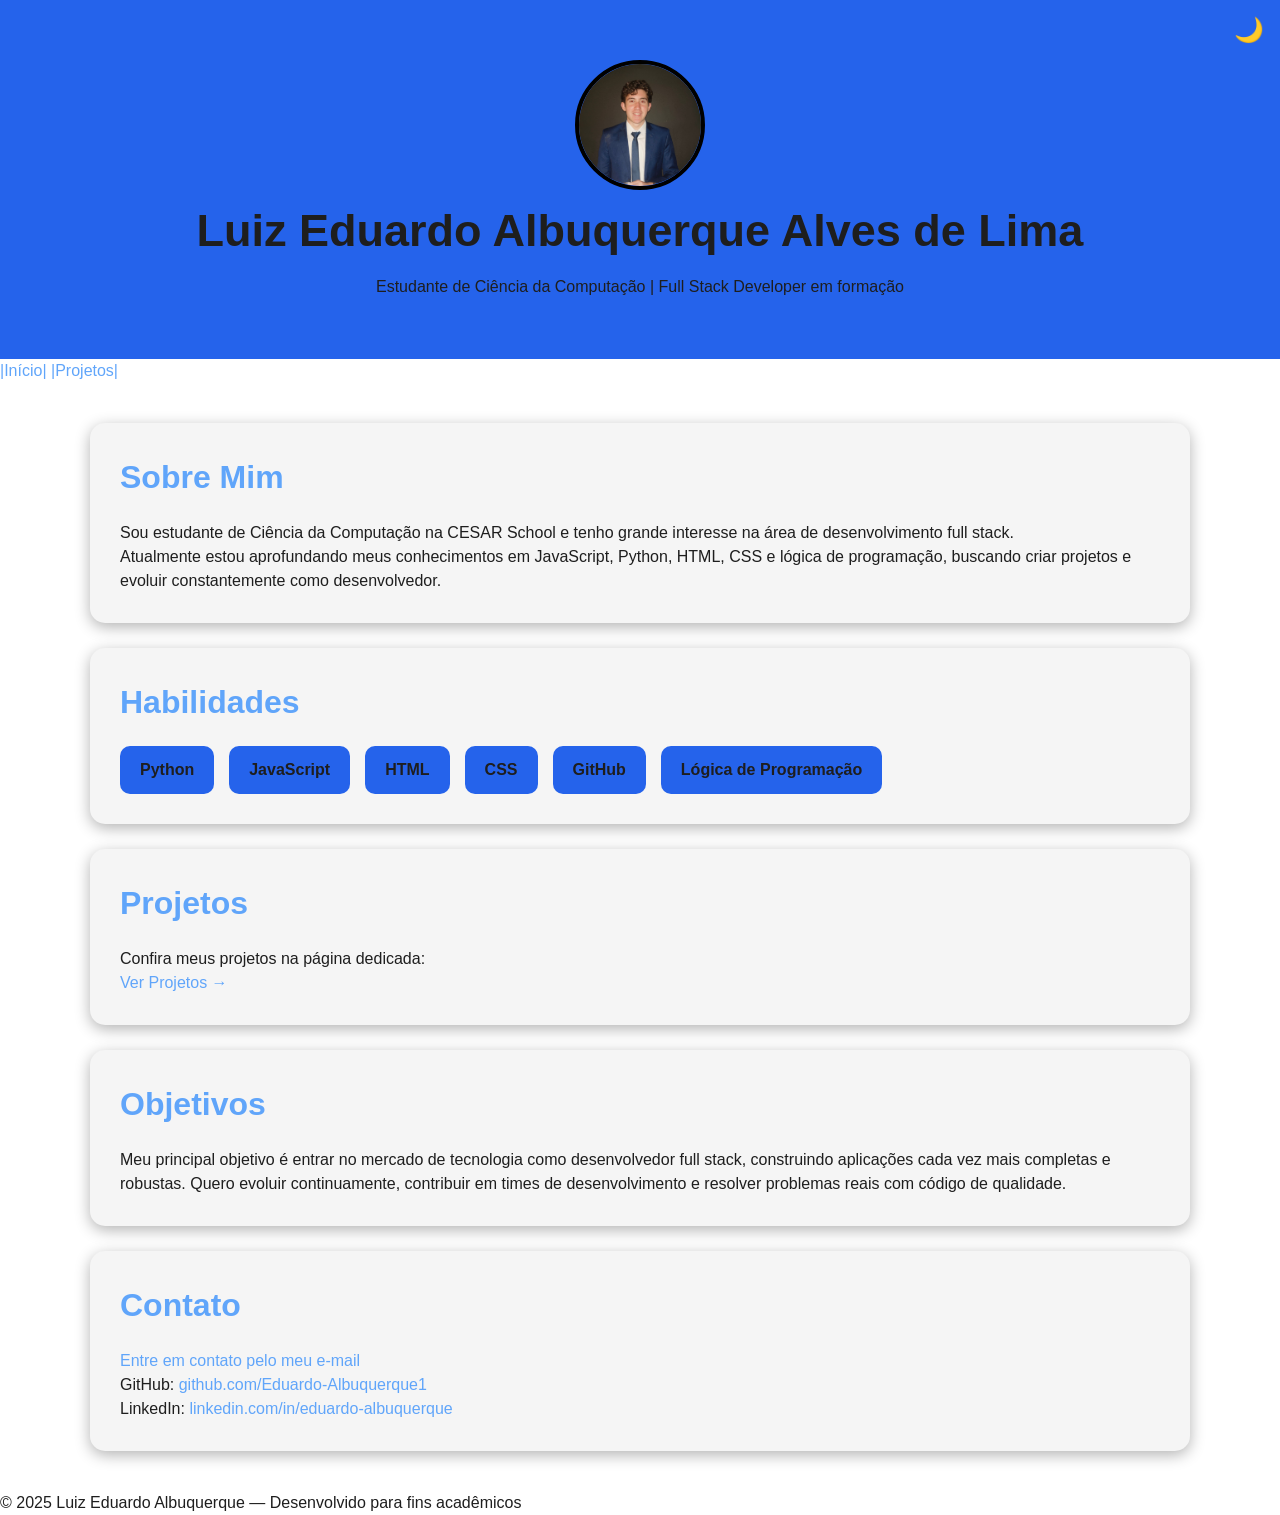
<file: index.html>
<!DOCTYPE html>
<html lang="pt-BR">

<head>
    <meta charset="UTF-8">
    <meta name="viewport" content="width=device-width, initial-scale=1.0">
    <title>Portfólio - Luiz Eduardo Albuquerque</title>
    <link rel="stylesheet" href="style.css">
</head>

<body>
    <header>
        <button id="toggle-theme" title="Alternar tema">🌙</button>
         <div class="header-content">
            <img src="img/foto.jpeg" alt="Foto de Luiz Eduardo" class="foto-perfil">
            <div class="header-texto">
                <h1>Luiz Eduardo Albuquerque Alves de Lima</h1>
                <p>Estudante de Ciência da Computação | Full Stack Developer em formação</p>
            </div>
        </div>
    </header>

    <nav>
        <a href="index.html" class="active">|Início|</a>
        <a href="projetos.html">|Projetos|</a>
    </nav>

    <main class="container">

        <section class="card">
            <h2>Sobre Mim</h2>
            <p>
                Sou estudante de Ciência da Computação na CESAR School
                e tenho grande interesse na área de desenvolvimento full stack.
            </p>
            <p>
                Atualmente estou aprofundando meus conhecimentos em JavaScript,
                Python, HTML, CSS e lógica de programação, buscando
                criar projetos e evoluir constantemente como desenvolvedor.
            </p>
        </section>

        <section class="card">
            <h2>Habilidades</h2>
            <div class="skills">
                <div class="skill-box">Python</div>
                <div class="skill-box">JavaScript</div>
                <div class="skill-box">HTML</div>
                <div class="skill-box">CSS</div>
                <div class="skill-box">GitHub</div>
                <div class="skill-box">Lógica de Programação</div>
            </div>
        </section>

        <section class="card">
            <h2>Projetos</h2>
            <p>Confira meus projetos na página dedicada:</p>
            <a href="projetos.html" class="btn">Ver Projetos →</a>
        </section>

        <section class="card">
            <h2>Objetivos</h2>
            <p>
                Meu principal objetivo é entrar no mercado de tecnologia como desenvolvedor full stack,
                construindo aplicações cada vez mais completas e robustas. Quero evoluir continuamente,
                contribuir em times de desenvolvimento e resolver problemas reais com código de qualidade.
            </p>
        </section>

        <section class="card">
            <h2>Contato</h2>
            <p>
                <a href="mailto:odudu04@outlook.com">Entre em contato pelo meu e-mail</a>
            </p>
            <p>GitHub:
                <a href="https://github.com/Eduardo-Albuquerque1" target="_blank">
                    github.com/Eduardo-Albuquerque1
                </a>
            </p>
            <p>LinkedIn:
                <a href="https://www.linkedin.com/in/eduardoalbuquerque1/" target="_blank">
                    linkedin.com/in/eduardo-albuquerque
                </a>
            </p>
        </section>

    </main>

    <footer>
        <p>© 2025 Luiz Eduardo Albuquerque — Desenvolvido para fins acadêmicos</p>
    </footer>

    <script src="script.js"></script>
</body>

</html>
</file>
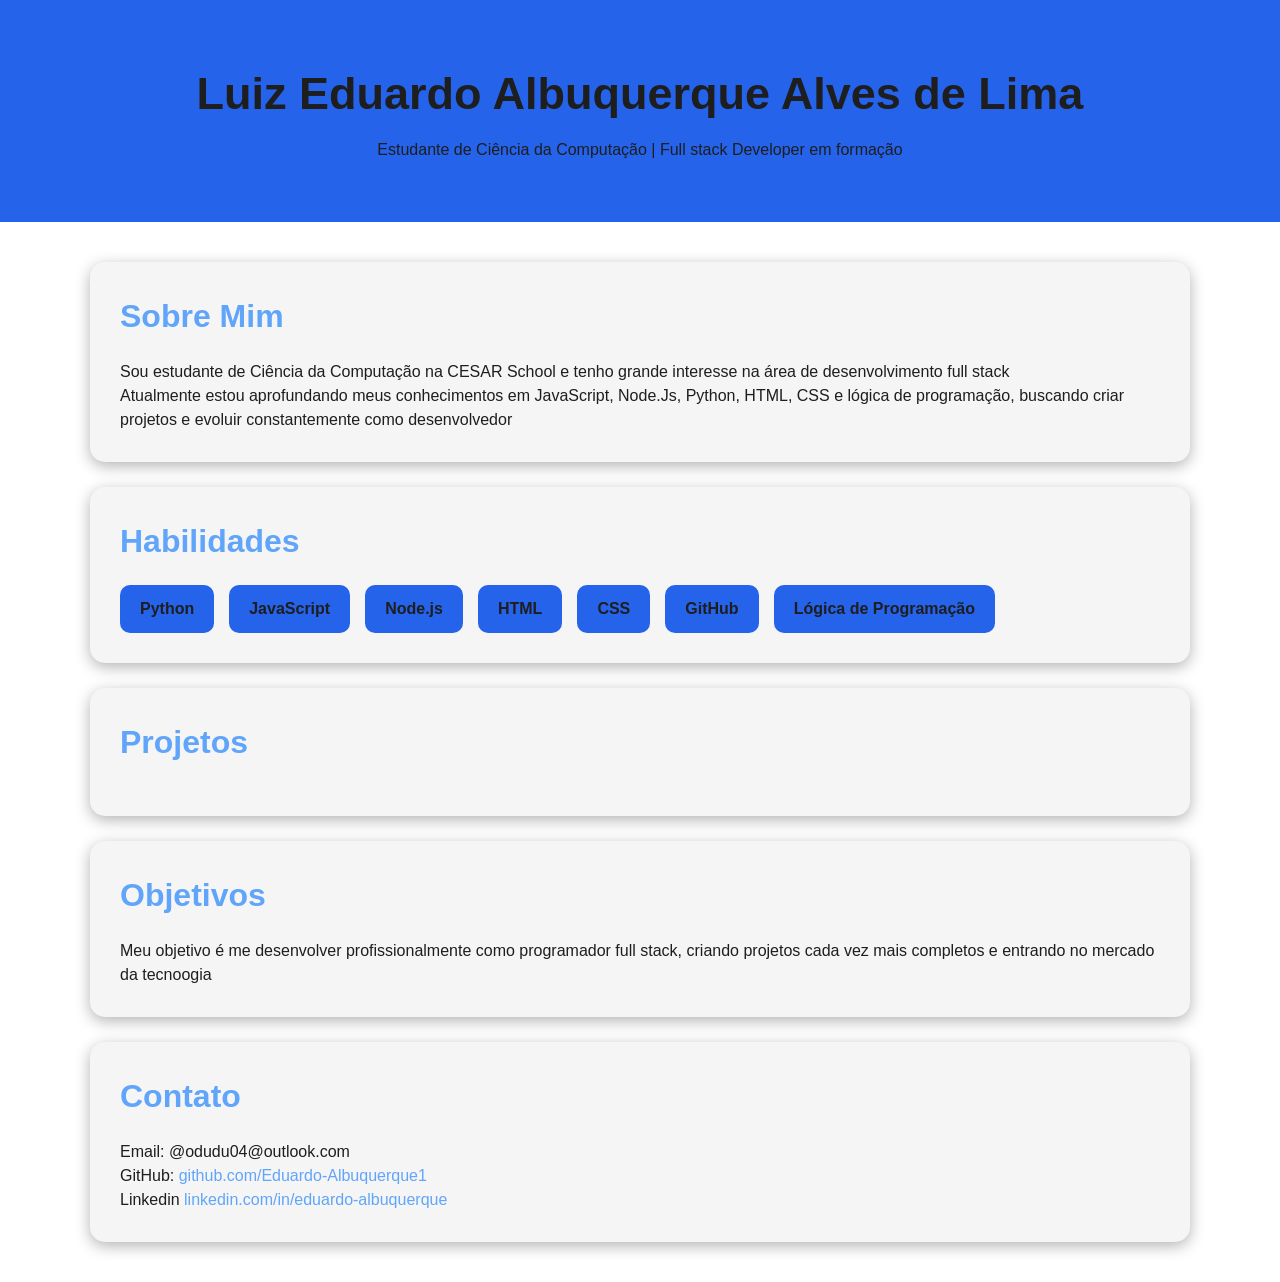
<file: portfolio.html>
<!DOCTYPE html>
<html lang="en">

<head>
    <meta charset="UTF-8">
    <meta name="viewport" content="width=device-width, initial-scale=1.0">
    <title>portfólio - Luiz Eduardo Albuquerque</title>
    <link rel="stylesheet" href="style.css">
</head>

<body>
    <header>
        <h1>Luiz Eduardo Albuquerque Alves de Lima</h1>
        <p>Estudante de Ciência da Computação | Full stack Developer em formação</p>
    </header>

    <main class="container">

        <section class="card">
            <h2>Sobre Mim</h2>
            <p>
                Sou estudante de Ciência da Computação na CESAR School
                e tenho grande interesse na área de desenvolvimento
                full stack
            </p>
            Atualmente estou aprofundando meus conhecimentos em JavaScript,
            Node.Js, Python, HTML, CSS e lógica de programação, buscando
            criar projetos e evoluir constantemente como desenvolvedor
            <p>
        </section>

        <section class="card">
            <h2>Habilidades</h2>

            <div class="skills">
                <div class="skill-box">Python</div>
                <div class="skill-box">JavaScript</div>
                <div class="skill-box">Node.js</div>
                <div class="skill-box">HTML</div>
                <div class="skill-box">CSS</div>
                <div class="skill-box">GitHub</div>
                <div class="skill-box">Lógica de Programação</div>
            </div>
        </section>

        <section class="card">
            <h2>Projetos</h2>
        </section>

        <section class="card">
            <h2>Objetivos</h2>
            <p>
                Meu objetivo é me desenvolver profissionalmente como programador
                full stack, criando projetos cada vez mais completos e entrando
                no mercado da tecnoogia
            </p>
        </section>

        <section class="card">
            <h2>Contato</h2>
            <p>Email: @odudu04@outlook.com</p>
            <p>GitHub:
                <a href="https://github.com/Eduardo-Albuquerque1" target="_blank">
                    github.com/Eduardo-Albuquerque1
                </a>
            </p>

            <p>Linkedin
                <a href="https://linkedin.com/in/eduardo-albuquerque" target="_blank">
                    linkedin.com/in/eduardo-albuquerque
                </a>
            </p>


        </section>
    </main>



</body>

</html>
</file>
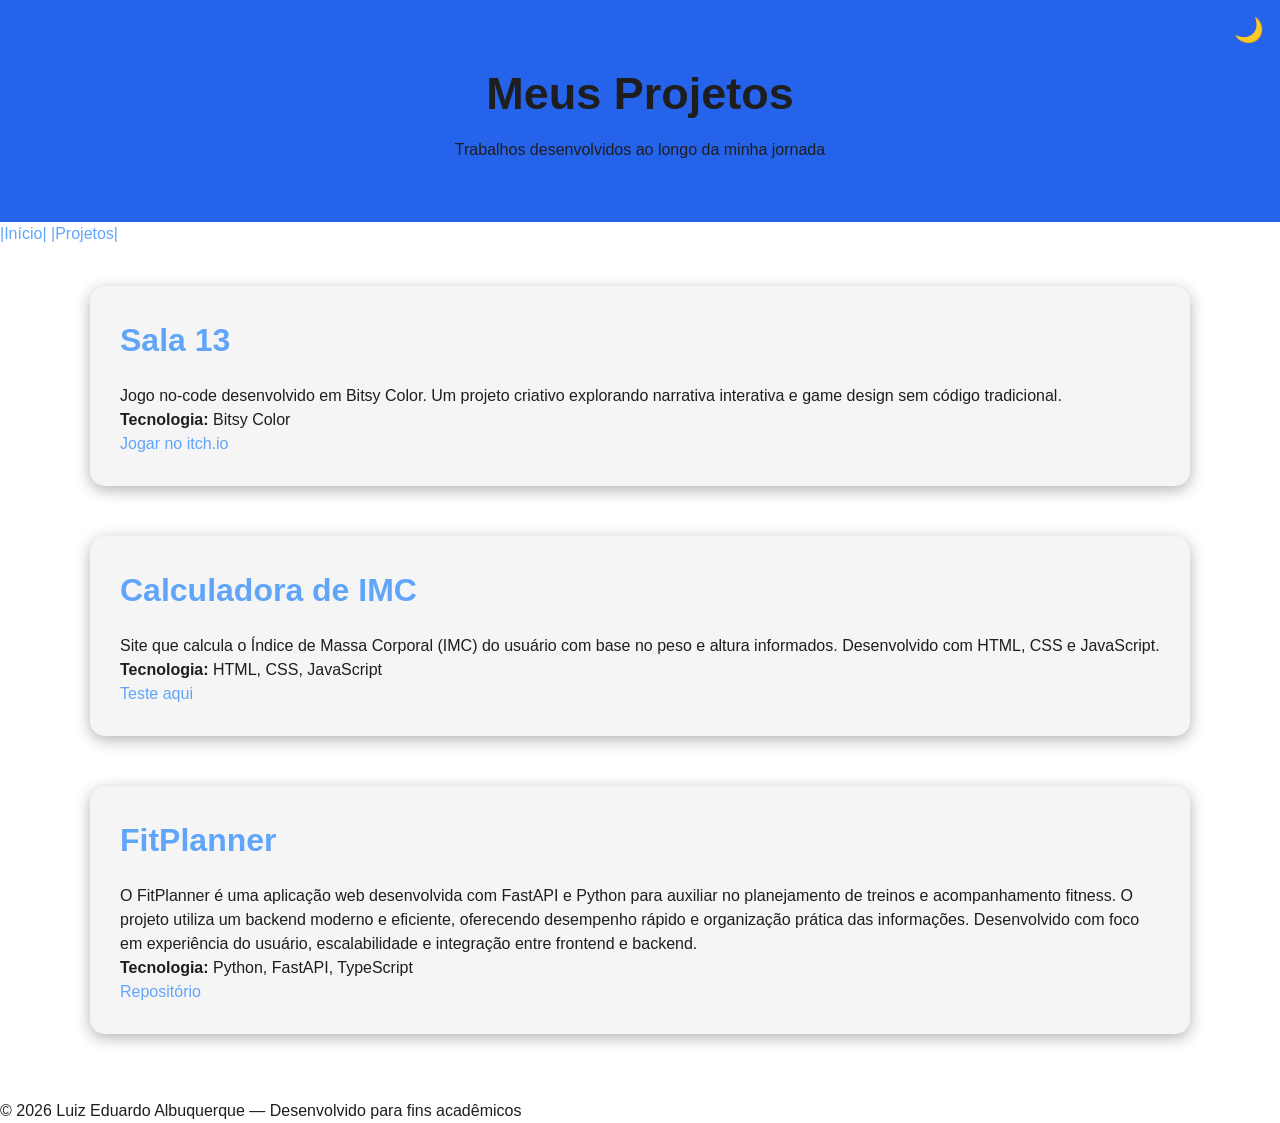
<file: projetos.html>
<!DOCTYPE html>
<html lang="pt-BR">

<head>
    <meta charset="UTF-8">
    <meta name="viewport" content="width=device-width, initial-scale=1.0">
    <title>Projetos - Luiz Eduardo Albuquerque</title>
    <link rel="stylesheet" href="style.css">
</head>

<body>
    <header>
        <button id="toggle-theme" title="Alternar tema">🌙</button>
        <h1>Meus Projetos</h1>
        <p>Trabalhos desenvolvidos ao longo da minha jornada</p>
    </header>

    <nav>
        <a href="index.html">|Início|</a>
        <a href="projetos.html" class="active">|Projetos|</a>
    </nav>

    <main class="container">

        <section class="card project">
            <h2>Sala 13</h2>
            <p>Jogo no-code desenvolvido em Bitsy Color. Um projeto criativo explorando narrativa interativa e game design sem código tradicional.</p>
            <p><strong>Tecnologia:</strong> Bitsy Color</p>
            <a href="https://rickyydev.itch.io/sala-13" target="_blank" class="btn">Jogar no itch.io</a>
        </section>

        <section class="card project">
            <h2>Calculadora de IMC</h2>
            <p>Site que calcula o Índice de Massa Corporal (IMC) do usuário com base no peso e altura informados. Desenvolvido com HTML, CSS e JavaScript.</p>
            <p><strong>Tecnologia:</strong> HTML, CSS, JavaScript</p>
            <a href="https://eduardo-albuquerque1.github.io/CalculoIMC/" target="_blank">Teste aqui</a>
        </section>

        <section class="card project">
            <h2>FitPlanner</h2>
            <p>O FitPlanner é uma aplicação web desenvolvida com FastAPI e Python para auxiliar no planejamento de treinos e acompanhamento fitness. O projeto utiliza um backend moderno e eficiente, oferecendo desempenho rápido e organização prática das informações. Desenvolvido com foco em experiência do usuário, escalabilidade e integração entre frontend e backend.</p>
            <p><strong>Tecnologia:</strong> Python, FastAPI, TypeScript</p>
            <a href="https://github.com/PauloRegisss/crud-fp" target="_blank">Repositório
            </a>
        </section>

    </main>

    <footer>
        <p>© 2026 Luiz Eduardo Albuquerque — Desenvolvido para fins acadêmicos</p>
    </footer>

    <script src="script.js"></script>
</body>

</html>
</file>
<file: style.css>
* {
    margin: 0;
    padding: 0;
    box-sizing: border-box;
}

:root {
    --cor-fundo: white;
    --cor-texto: #1e1e1e;
    --cor-primaria: #2563eb;
    --cor-card: #f5f5f5;
}

:root.dark-mode {
    --cor-fundo: #121212;
    --cor-texto: #e0e0e0;
    --cor-primaria: #1a237e;
    --cor-card: #1e1e1e;
}

body {
    font-family: Arial, Helvetica, sans-serif;
    background-color: var(--cor-fundo);
    color: var(--cor-texto);
    line-height: 1.5;
}

header {
    background: var(--cor-primaria);
    text-align: center;
    padding: 60px 20px;
    position: relative;
}

header h1 {
    font-size: 45px;
    margin-bottom: 10px;
}

.container {
    width: 90%;
    max-width: 1100px;
    margin: 40px auto;
    display: grid;
    grid-template-columns: 1fr;
    gap: 25px;
}

.card {
    background-color: var(--cor-card);
    padding: 30px;
    border-radius: 15px;
    box-shadow: 0px 4px 15px rgba(0, 0, 0, 0.3);
    transition: 0.3s;
}

.card:hover {
    transform: translateY(-5px);
}

.card h2 {
    color: #60a5fa;
    margin-bottom: 20px;
    font-size: 2rem;
}

.skills {
    display: flex;
    flex-wrap: wrap;
    gap: 15px;
    margin-top: 20px;
}

.skill-box {
    background-color: #2563eb;
    padding: 12px 20px;
    border-radius: 10px;
    font-weight: bold;
    display: inline-block;
}

.skill-box:hover {
    transform: scale(1.05);
}

.project {
    margin-bottom: 25px;
}

.project h3 {
    color: #93c5fd;
    margin-bottom: 10px;
}

a {
    color: #60a5fa;
    text-decoration: none;
}

#toggle-theme {
    position: absolute;
    top: 1rem;
    right: 1rem;
    background: transparent;
    border: none;
    font-size: 1.5rem;
    cursor: pointer;
}

@media (max-width: 768px) {
    header h1 {
        font-size: 2.2rem;
    }

    .card h2 {
        font-size: 1.6rem;
    }
}

.foto-perfil {
    width: 130px;
    height: 130px;
    border-radius: 50%;
    object-fit: cover;
    object-position: center top;
    border: 4px solid black;
    flex-shrink: 0;
}
</file>
